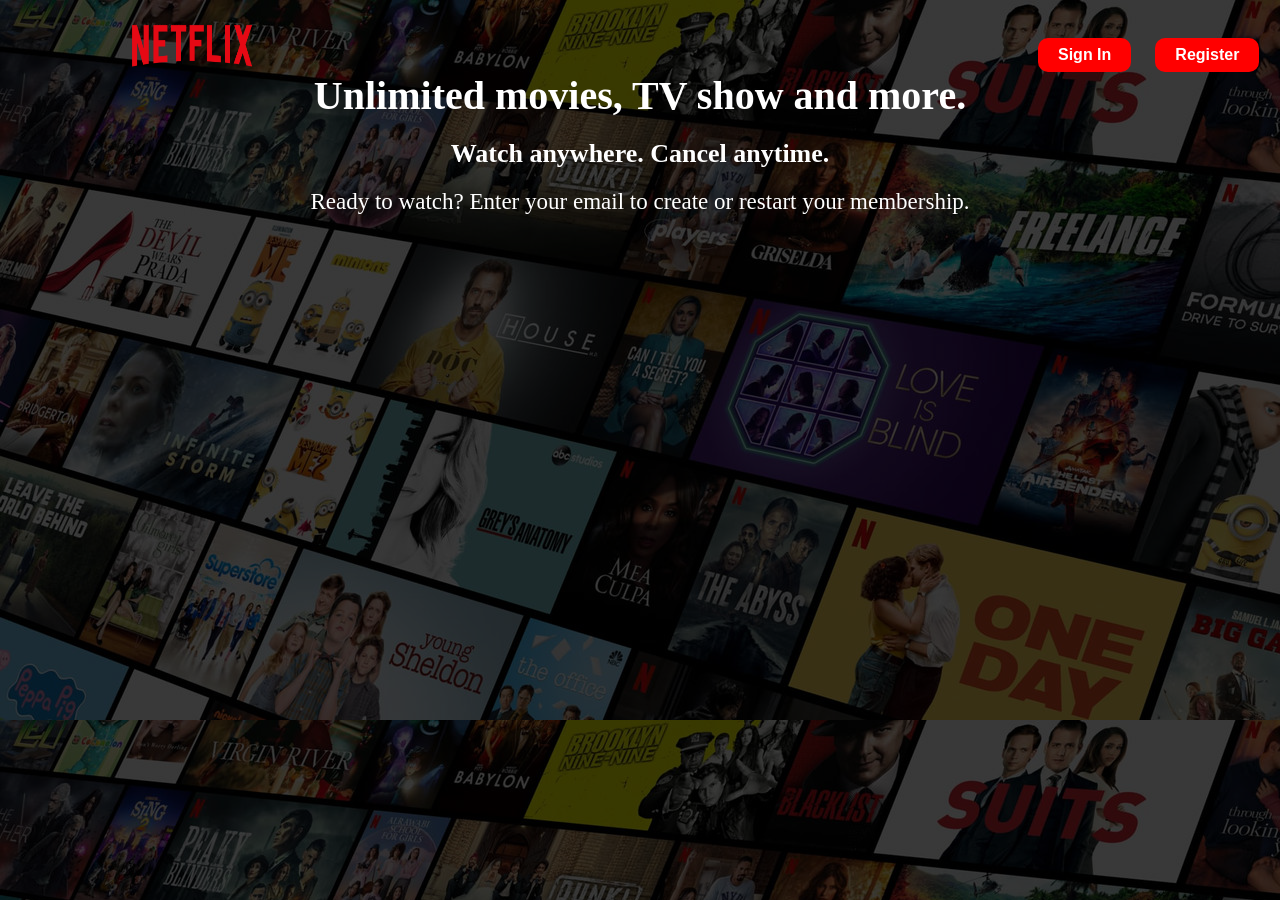
<file: index.html>
<!DOCTYPE html>
<html lang="en">
<head>
    <meta charset="UTF-8">
    <meta name="viewport" content="width=device-width, initial-scale=1.0">
    <title>Netflix</title>
    <link rel="Stylesheet" href="styles.css">
</head>
<body>
    <main class="overlay">
        <nav class="top">
            <div class="img"><img src= "Logonetflix.png" alt="Netflix"  width="10%" height="50px"></div>
                <div class="button">
                    <button>Sign In</button>
                    <button>Register</button>
                    </div>             
           </nav>
<div class="main">
    
<p class="p1">Unlimited movies, TV show and more.</p>
<p class="p2">Watch anywhere. Cancel anytime.</p>
<p class="p3">Ready to watch? Enter your email to create or restart your membership.</p>
</div class="input">

</main>
</body>
</html>
</file>
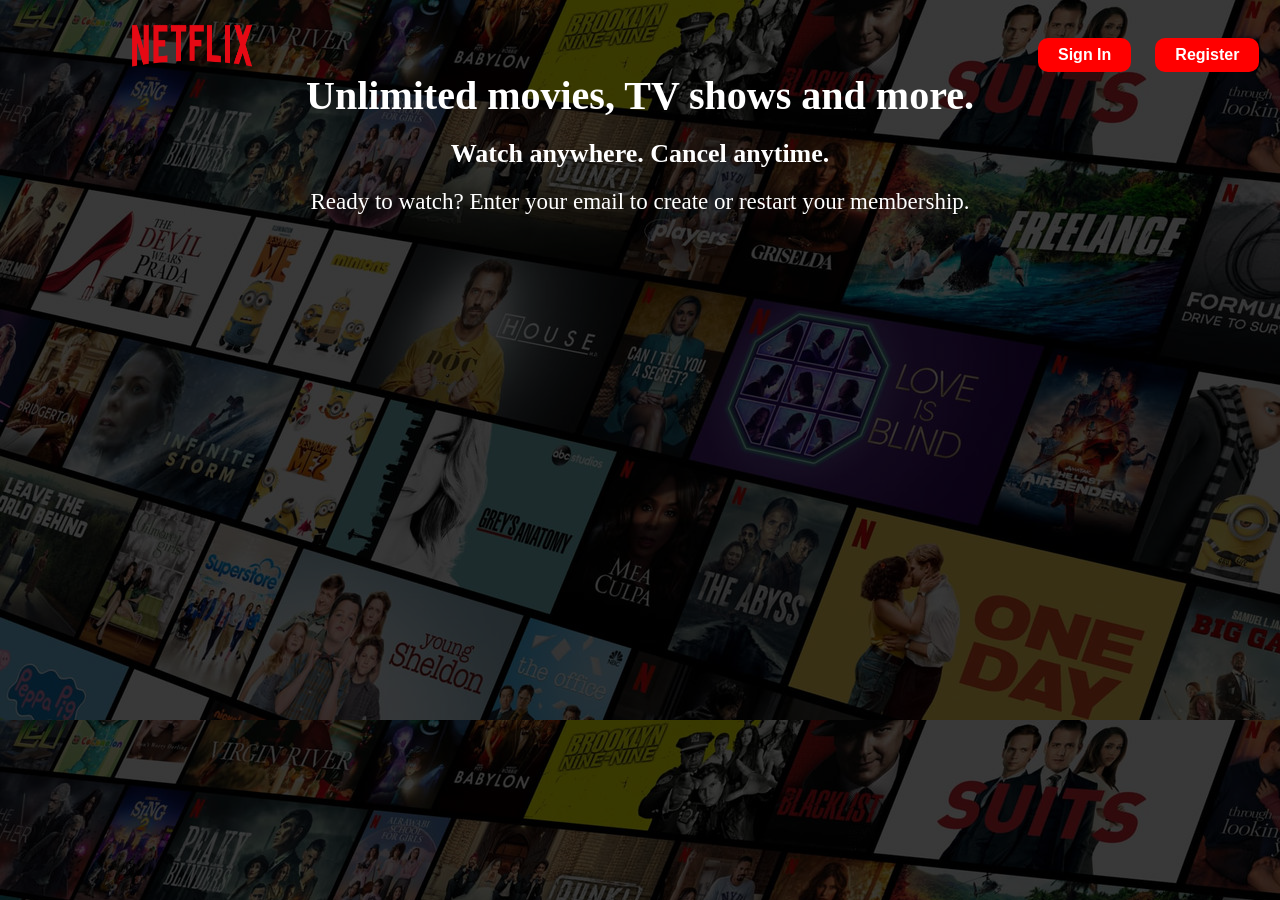
<file: net.html>
<!DOCTYPE html>
<html lang="en">
<head>
    <meta charset="UTF-8">
    <meta name="viewport" content="width=device-width, initial-scale=1.0">
    <title>Netflix</title>
    <link rel="Stylesheet" href="styles.css">
</head>
<body>
    <main class="overlay">
        <nav class="top">
            <div class="img"><img src= "Logonetflix.png" alt="Netflix"  width="10%" height="50px"></div>
                <div class="button">
                    <button>Sign In</button>
                    <button>Register</button>
                    </div>             
           </nav>
<div class="main">
    
<p class="p1">Unlimited movies, TV shows and more.</p>
<p class="p2">Watch anywhere. Cancel anytime.</p>
<p class="p3">Ready to watch? Enter your email to create or restart your membership.</p>
</div class="input">

</main>
</body>
</html>
</file>
<file: styles.css>
*{
    margin: 0;
    padding: 0;
   
}

body{
    background-image: url(backgroung.jpg) ;
    background-size: cover;
   
}
.overlay {
    background-color: rgba(0, 0, 0, 0.7);
    top: 0;
    left: 0;
    width: 100%;
    height: 100%;
    position: absolute;
    background-size: cover;
    z-index: 1;
  }
.img{
    
    display: inline;
   position: relative;
   top: 20px;
   left: 10%;
}

.button{
    
    display: inline;
    position: relative;
        top: 10px;
        left: 70%;
       
    
}
button{
    background-color: red;
    font-family: Arial, Helvetica, sans-serif;
    font-weight: bold;
    font-size: 16px;
    color: white;
    padding: 8px 20px;
    border: none;
    cursor: pointer;
    border-radius: 10px;
    margin: 10px;
}

button:hover{
    background-color: rgb(113, 11, 8);
}
.content{
    
    text-align: center;
    height: 600px;
    align-content: center;
    margin-top: 40px;
}
.p1{
    font-family: 'Times New Roman', Times, serif;
    font-weight: bolder;
    font-size: 40px;
    color: white;
    margin-bottom: 20px;
    text-align: center;
}
.p2{
    font-family: 'Times New Roman', Times, serif;
    font-weight: bold;
    font-size: 26px;
    color: white;
    margin-bottom: 20px;
    text-align: center;
}
.p3{
    font-family: 'Times New Roman', Times, serif;
    font-size: 23px;
    color: white;
    text-align: center;
}
</file>
